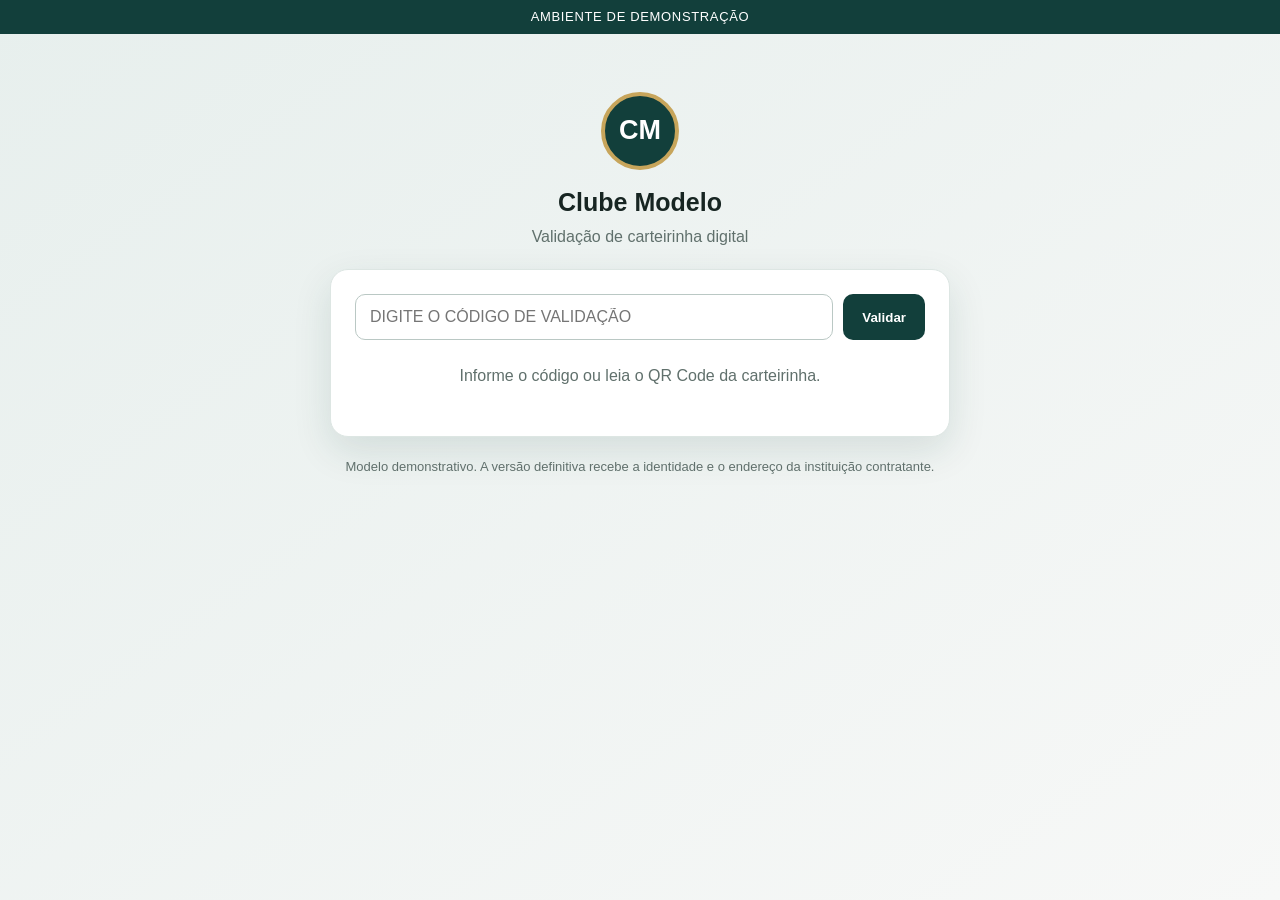
<file: demo-carteirinha/index.html>
<!doctype html>
<html lang="pt-BR">
<head>
  <meta charset="utf-8">
  <meta name="viewport" content="width=device-width, initial-scale=1">
  <meta name="robots" content="noindex,nofollow">
  <meta name="theme-color" content="#123f3b">

  <title>Validação de Carteirinha — Clube Modelo</title>

  <style>
    :root {
      --primary: #123f3b;
      --accent: #c7a55b;
      --bg: #f2f5f4;
      --text: #172522;
      --muted: #60706c;
      --ok: #177245;
      --bad: #b42318;
      --card: #ffffff;
    }

    * {
      box-sizing: border-box;
    }

    body {
      margin: 0;
      min-height: 100vh;
      background: linear-gradient(145deg, #e7efed, #f7f8f7);
      color: var(--text);
      font: 16px/1.5 Arial, sans-serif;
    }

    .wrap {
      width: min(92%, 620px);
      margin: 0 auto;
      padding: 28px 0 48px;
    }

    .demo {
      padding: 7px 12px;
      background: var(--primary);
      color: #ffffff;
      text-align: center;
      font-size: 13px;
      letter-spacing: 0.05em;
      text-transform: uppercase;
    }

    header {
      padding: 30px 16px 20px;
      text-align: center;
    }

    .mark {
      display: grid;
      width: 78px;
      height: 78px;
      margin: auto;
      place-items: center;
      border: 4px solid var(--accent);
      border-radius: 50%;
      background: var(--primary);
      color: #ffffff;
      font-size: 27px;
      font-weight: 700;
    }

    h1 {
      margin: 14px 0 4px;
      font-size: 25px;
    }

    header p {
      margin: 0;
      color: var(--muted);
    }

    .panel {
      padding: 24px;
      border: 1px solid #dde6e3;
      border-radius: 18px;
      background: var(--card);
      box-shadow: 0 14px 38px rgba(18, 63, 59, 0.12);
    }

    form {
      display: flex;
      gap: 10px;
    }

    input {
      width: 100%;
      padding: 13px 14px;
      border: 1px solid #bac8c4;
      border-radius: 10px;
      font-size: 16px;
      text-transform: uppercase;
    }

    input:focus {
      border-color: var(--accent);
      outline: 3px solid rgba(199, 165, 91, 0.28);
    }

    button {
      padding: 0 19px;
      border: 0;
      border-radius: 10px;
      background: var(--primary);
      color: #ffffff;
      font-weight: 700;
      cursor: pointer;
    }

    button:hover {
      filter: brightness(1.08);
    }

    .message {
      padding: 24px 8px;
      color: var(--muted);
      text-align: center;
    }

    .spinner {
      width: 34px;
      height: 34px;
      margin: 0 auto 12px;
      border: 4px solid #dce6e3;
      border-top-color: var(--primary);
      border-radius: 50%;
      animation: spin 0.8s linear infinite;
    }

    @keyframes spin {
      to {
        transform: rotate(360deg);
      }
    }

    .result {
      display: none;
      text-align: center;
    }

    .photo-wrap {
      display: none;
      width: 126px;
      height: 126px;
      margin: 4px auto 20px;
      padding: 4px;
      overflow: hidden;
      border: 3px solid var(--accent);
      border-radius: 50%;
      background: #ffffff;
      box-shadow: 0 8px 24px rgba(18, 63, 59, 0.16);
    }

    .photo {
      display: block;
      width: 100%;
      height: 100%;
      border-radius: 50%;
      background: #e7efed;
      object-fit: cover;
    }

    .status {
      display: inline-flex;
      align-items: center;
      gap: 8px;
      padding: 8px 13px;
      border-radius: 999px;
      background: #e8f6ee;
      color: var(--ok);
      font-weight: 700;
    }

    .status.bad {
      background: #fff0ee;
      color: var(--bad);
    }

    .status::before {
      width: 9px;
      height: 9px;
      border-radius: 50%;
      background: currentColor;
      content: "";
    }

    .name {
      margin: 18px 0 3px;
      font-size: 25px;
    }

    .category {
      margin: 0 0 20px;
      color: var(--muted);
    }

    .data {
      border-top: 1px solid #e4ebe9;
      text-align: left;
    }

    .row {
      display: flex;
      justify-content: space-between;
      gap: 20px;
      padding: 14px 0;
      border-bottom: 1px solid #e4ebe9;
    }

    .label {
      color: var(--muted);
    }

    .value {
      font-weight: 700;
      text-align: right;
    }

    .error {
      display: none;
      padding: 22px;
      color: var(--bad);
      text-align: center;
    }

    footer {
      padding: 20px 10px;
      color: var(--muted);
      font-size: 13px;
      text-align: center;
    }

    @media (max-width: 520px) {
      form {
        flex-direction: column;
      }

      button {
        padding: 13px;
      }

      .panel {
        padding: 19px;
      }

      .wrap {
        padding-top: 18px;
      }

      .row {
        align-items: flex-start;
      }
    }
  </style>
</head>

<body>
  <div class="demo">
    Ambiente de demonstração
  </div>

  <main class="wrap">
    <header>
      <div class="mark" aria-label="Logotipo demonstrativo">
        CM
      </div>

      <h1>Clube Modelo</h1>

      <p>Validação de carteirinha digital</p>
    </header>

    <section class="panel">
      <form id="search">
        <input
          id="code"
          name="codigo"
          type="text"
          placeholder="Digite o código de validação"
          autocomplete="off"
          required
        >

        <button type="submit">
          Validar
        </button>
      </form>

      <div id="message" class="message">
        Informe o código ou leia o QR Code da carteirinha.
      </div>

      <div id="result" class="result" aria-live="polite">
        <div id="photoWrap" class="photo-wrap">
          <img
            id="photo"
            class="photo"
            alt="Foto do associado"
          >
        </div>

        <div id="status" class="status">
          Ativo
        </div>

        <h2 id="name" class="name"></h2>

        <p id="category" class="category"></p>

        <div class="data">
          <div class="row">
            <span class="label">
              Número do associado
            </span>

            <span id="number" class="value"></span>
          </div>

          <div class="row">
            <span class="label">
              Validade
            </span>

            <span id="validity" class="value"></span>
          </div>
        </div>
      </div>

      <div
        id="error"
        class="error"
        role="alert"
      ></div>
    </section>

    <footer>
      Modelo demonstrativo. A versão definitiva recebe a identidade
      e o endereço da instituição contratante.
    </footer>
  </main>

  <script>
    const API =
      "https://script.google.com/macros/s/AKfycbyw9kV--ZelnBTtZLjdPXht3WQFZULVoHNkxgOjtqOQ0MfLie3_5HOAFfobcdRAAJhI/exec";

    const form =
      document.getElementById("search");

    const input =
      document.getElementById("code");

    const message =
      document.getElementById("message");

    const result =
      document.getElementById("result");

    const error =
      document.getElementById("error");

    const photo =
      document.getElementById("photo");

    const photoWrap =
      document.getElementById("photoWrap");

    function showLoading() {
      result.style.display = "none";
      error.style.display = "none";
      message.style.display = "block";

      message.innerHTML =
        '<div class="spinner"></div>' +
        "Consultando carteirinha…";
    }

    function showError(text) {
      message.style.display = "none";
      result.style.display = "none";

      photoWrap.style.display = "none";
      photo.removeAttribute("src");

      error.textContent = text;
      error.style.display = "block";
    }

    function showResult(associado) {
      message.style.display = "none";
      error.style.display = "none";

      document.getElementById("name").textContent =
        associado.nome || "Não informado";

      document.getElementById("category").textContent =
        associado.categoria || "Categoria não informada";

      document.getElementById("number").textContent =
        associado.numero || "—";

      document.getElementById("validity").textContent =
        associado.validade || "—";

      const status =
        document.getElementById("status");

      const statusAssociado =
        associado.status || "Ativo";

      status.textContent =
        statusAssociado;

      status.classList.toggle(
        "bad",
        !/^(ativo|válido)$/i.test(statusAssociado)
      );

      photoWrap.style.display = "none";
      photo.removeAttribute("src");

      if (associado.foto) {
        photo.onload = function () {
          photoWrap.style.display = "block";
        };

        photo.onerror = function () {
          photoWrap.style.display = "none";
          photo.removeAttribute("src");
        };

        photo.src =
          associado.foto;
      }

      result.style.display = "block";
    }

    async function validate(code) {
      code =
        String(code || "").trim();

      if (!code) {
        showError(
          "Informe um código de validação."
        );

        return;
      }

      input.value = code;

      showLoading();

      try {
        const endereco =
          API +
          "?codigo=" +
          encodeURIComponent(code) +
          "&t=" +
          Date.now();

        const response =
          await fetch(endereco, {
            method: "GET",
            redirect: "follow",
            cache: "no-store"
          });

        if (!response.ok) {
          throw new Error(
            "Erro na consulta."
          );
        }

        const data =
          await response.json();

        if (
          !data.sucesso ||
          !data.associado
        ) {
          showError(
            data.mensagem ||
            "Carteirinha não encontrada."
          );

          return;
        }

        showResult(
          data.associado
        );

      } catch (erroConsulta) {
        console.error(
          erroConsulta
        );

        showError(
          "Não foi possível consultar a carteirinha agora. Tente novamente."
        );
      }
    }

    form.addEventListener(
      "submit",
      function (evento) {
        evento.preventDefault();

        validate(
          input.value
        );
      }
    );

    const codigoInicial =
      new URLSearchParams(
        window.location.search
      ).get("codigo");

    if (codigoInicial) {
      validate(
        codigoInicial
      );
    }
  </script>
</body>
</html>
</file>
